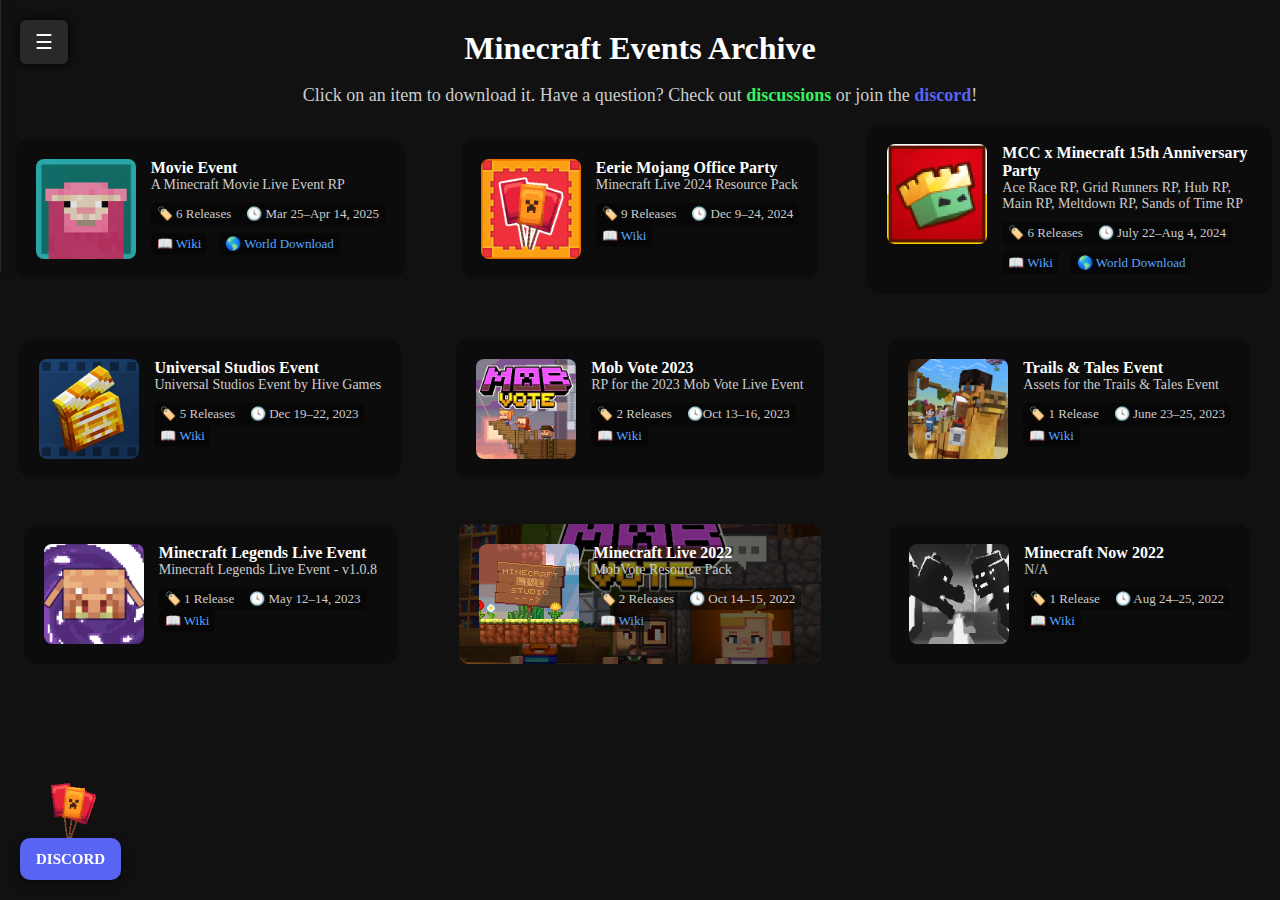
<file: event-packs.html>
<!DOCTYPE html>
<html>
  <head>
    <link rel="icon" href="event-packs.ico" type="image/x-icon" />
    <meta property="og:title" content="Minecraft Events Archive" />
    <meta name="description" content="An Archive of every MCBE Event Server, All Packs, Some Worlds." />
    <meta property="og:description" content="An Archive of every MCBE Event Server, All Packs, Some Worlds." />
    <meta property="twitter:description" content="An Archive of every MCBE Event Server, All Packs, Some Worlds." />
    <meta property="theme-color" content="#181818" />
    <meta name="twitter:card" content="summary_large_image" />
    <meta
      name="twitter:image"
      content="https://raw.githubusercontent.com/BehaviorPack/AMCM-Event-Server-Download/main/static/packs/MN22.png"
    />
    <meta
      property="og:image"
      content="https://raw.githubusercontent.com/BehaviorPack/AMCM-Event-Server-Download/main/static/packs/MN22.png"
    />
    <meta property="og:image:width" content="500" />
    <meta property="og:image:height" content="500" />
    <meta name="keywords" content="Minecraft, Bedrock, Marketplace, Buttons, Pixel Art" />
    <link rel="canonical" href="https://github.com/BehaviorPack/AMCM-Event-Server-Download/event-packs.html" />
    <meta name="viewport" content="width=device-width, initial-scale=1.0" />
    <meta charset="UTF-8" />
    <title>Minecraft Events Archive</title>
  </head>
  <body>
    <h1 class="fancy-title-container">
      <span class="fancy-title">Minecraft Events Archive</span>
    </h1>
    <p style="text-align: center; font-size: 18px; color: #cccccc">
      Click on an item to download it. Have a question? Check out

      <a
        href="https://github.com/BehaviorPack/AMCM-Event-Server-Download/discussions/categories/general"
        target="_blank"
        style="color: #38ef60; text-decoration: none; font-weight: bold"
      >
        discussions</a
      >
      or join the

      <a
        href="https://discord.com/invite/ARbse5mKZ8"
        target="_blank"
        style="color: #5865f4; text-decoration: none; font-weight: bold"
      >
        discord</a
      >!
    </p>
    <div class="grid-container">
      <div
        class="grid-item"
        style="
          position: relative;
          background-image: url('https://www.minecraft.net/content/dam/minecraftnet/community/events/cy2025/sandstorm/A%20Minecraft%20Movie%20Live%20Event%20Screenshot%202.jpg');
          background-size: cover;
          background-position: center;
          padding: 20px;
          color: white;
        "
      >
        <img
          src="static/packs/AMMLE.png"
          class="pack-thumbnail"
          alt="Pack Icon"
          style="position: relative; z-index: 1"
        />
        <div class="pack-item" style="position: relative; z-index: 1">
          <div class="pack-name">
            <a
              href="https://github.com/BehaviorPack/AMCM-Event-Server-Download/raw/refs/heads/main/files/AMCM.Live.Event.RP.mcpack"
              target="_blank"
            >
              <strong>Movie Event</strong>
            </a>
          </div>
          <div class="pack-desc">A Minecraft Movie Live Event RP</div>
          <div class="pack-meta" style="background-color: rgba(0, 0, 0, 0.4); padding: 3px 6px; border-radius: 4px">
            <span>🏷️ 6 Releases</span>
            <span>🕓 Mar 25–Apr 14, 2025</span>
          </div>
          <div class="pack-links">
            <div class="pack-wiki">
              <a href="https://minecraft.wiki/w/A_Minecraft_Movie_Live_Event" target="_blank">📖 Wiki</a>
            </div>
            <div class="pack-world">
              <a href="mcc.html" target="_blank">🌎 World Download</a>
            </div>
          </div>
        </div>
        <div
          style="
            position: absolute;
            top: 0;
            left: 0;
            right: 0;
            bottom: 0;
            background-color: rgba(0, 0, 0, 0.5);
            z-index: 0;
            border-radius: 12px; /* <-- adds the rounded corners */
          "
        ></div>
      </div>

      <div
        class="grid-item"
        style="
          position: relative;
          background-image: url('https://minecraft.wiki/images/Eerie_event.png?8da01');
          background-size: cover;
          background-position: center;
          padding: 20px;
          color: white;
        "
      >
        <img
          src="static/packs/EMOP.png"
          class="pack-thumbnail"
          alt="Pack Icon"
          style="position: relative; z-index: 1"
        />
        <div class="pack-item" style="position: relative; z-index: 1">
          <div class="pack-name">
            <a
              href="https://github.com/BehaviorPack/AMCM-Event-Server-Download/raw/refs/heads/main/files/AMCM.Live.Event.RP.mcpack"
              target="_blank"
            >
              <strong>Eerie Mojang Office Party</strong>
            </a>
          </div>
          <div class="pack-desc">Minecraft Live 2024 Resource Pack</div>
          <div class="pack-meta" style="background-color: rgba(0, 0, 0, 0.4); padding: 3px 6px; border-radius: 4px">
            <span>🏷️ 9 Releases</span>
            <span>🕓 Dec 9–24, 2024</span>
          </div>
          <div class="pack-wiki">
            <a href="https://minecraft.wiki/w/Eerie_Mojang_Office_Party" target="_blank">📖 Wiki</a>
          </div>
        </div>
        <div
          style="
            position: absolute;
            top: 0;
            left: 0;
            right: 0;
            bottom: 0;
            background-color: rgba(0, 0, 0, 0.5);
            z-index: 0;
            border-radius: 12px; /* <-- adds the rounded corners */
          "
        ></div>
      </div>

      <div
        class="grid-item"
        style="
          position: relative;
          background-image: url('https://minecraft.wiki/images/Minecraft_%26_MC_Championship_partner_together_for_MCC%21.jpeg?52957');
          background-size: cover;
          background-position: center;
          padding: 20px;
          color: white;
        "
      >
        <img src="static/packs/MCC.png" class="pack-thumbnail" alt="Pack Icon" style="position: relative; z-index: 1" />
        <div class="pack-item" style="position: relative; z-index: 1">
          <div class="pack-name">
            <a
              href="https://github.com/BehaviorPack/AMCM-Event-Server-Download/raw/refs/heads/main/files/AMCM.Live.Event.RP.mcpack"
              target="_blank"
            >
              <strong>MCC x Minecraft 15th Anniversary Party</strong>
            </a>
          </div>
          <div class="pack-desc">
            Ace Race RP, Grid Runners RP, Hub RP, <br />Main RP, Meltdown RP, Sands of Time RP
          </div>
          <div class="pack-meta" style="background-color: rgba(0, 0, 0, 0.4); padding: 3px 6px; border-radius: 4px">
            <span>🏷️ 6 Releases</span>
            <span>🕓 July 22–Aug 4, 2024</span>
          </div>
          <div class="pack-links">
            <div class="pack-wiki">
              <a href="https://minecraft.wiki/w/MCC_x_Minecraft_15th_Anniversary_Party" target="_blank">📖 Wiki</a>
            </div>
            <div class="pack-world">
              <a href="mcc.html" target="_blank">🌎 World Download</a>
            </div>
          </div>
        </div>
        <div
          style="
            position: absolute;
            top: 0;
            left: 0;
            right: 0;
            bottom: 0;
            background-color: rgba(0, 0, 0, 0.5);
            z-index: 0;
            border-radius: 12px; /* <-- adds the rounded corners */
          "
        ></div>
      </div>

      <div
        class="grid-item"
        style="
          position: relative;
          background-image: url('https://minecraft.wiki/images/Banner_universal_body.png?47139&format=original');
          background-size: cover;
          background-position: center;
          padding: 20px;
          color: white;
        "
      >
        <img src="static/packs/USE.png" class="pack-thumbnail" alt="Pack Icon" style="position: relative; z-index: 1" />
        <div class="pack-item" style="position: relative; z-index: 1">
          <div class="pack-name">
            <a
              href="https://github.com/BehaviorPack/AMCM-Event-Server-Download/raw/refs/heads/main/files/AMCM.Live.Event.RP.mcpack"
              target="_blank"
            >
              <strong>Universal Studios Event</strong>
            </a>
          </div>
          <div class="pack-desc">Universal Studios Event by Hive Games</div>
          <div class="pack-meta" style="background-color: rgba(0, 0, 0, 0.4); padding: 3px 6px; border-radius: 4px">
            <span>🏷️ 5 Releases</span>
            <span>🕓 Dec 19–22, 2023</span>
          </div>
          <div class="pack-wiki">
            <a href="https://minecraft.wiki/w/Universal_Studios_Event" target="_blank">📖 Wiki</a>
          </div>
        </div>
        <div
          style="
            position: absolute;
            top: 0;
            left: 0;
            right: 0;
            bottom: 0;
            background-color: rgba(0, 0, 0, 0.5);
            z-index: 0;
            border-radius: 12px; /* <-- adds the rounded corners */
          "
        ></div>
      </div>

      <div
        class="grid-item"
        style="
          position: relative;
          background-image: url('https://pbs.twimg.com/media/F74kulZa4AA3IPq?format=jpg&name=small');
          background-size: cover;
          background-position: center;
          padding: 20px;
          color: white;
        "
      >
        <img
          src="static/packs/MV23.png"
          class="pack-thumbnail"
          alt="Pack Icon"
          style="position: relative; z-index: 1"
        />
        <div class="pack-item" style="position: relative; z-index: 1">
          <div class="pack-name">
            <a
              href="https://github.com/BehaviorPack/AMCM-Event-Server-Download/raw/refs/heads/main/files/AMCM.Live.Event.RP.mcpack"
              target="_blank"
            >
              <strong>Mob Vote 2023</strong>
            </a>
          </div>
          <div class="pack-desc">RP for the 2023 Mob Vote Live Event</div>
          <div class="pack-meta" style="background-color: rgba(0, 0, 0, 0.4); padding: 3px 6px; border-radius: 4px">
            <span>🏷️ 2 Releases</span>
            <span>🕓Oct 13–16, 2023</span>
          </div>
          <div class="pack-wiki">
            <a href="https://minecraft.wiki/w/2023_Mob_Vote_Event" target="_blank">📖 Wiki</a>
          </div>
        </div>
        <div
          style="
            position: absolute;
            top: 0;
            left: 0;
            right: 0;
            bottom: 0;
            background-color: rgba(0, 0, 0, 0.5);
            z-index: 0;
            border-radius: 12px; /* <-- adds the rounded corners */
          "
        ></div>
      </div>

      <div
        class="grid-item"
        style="
          position: relative;
          background-image: url('https://minecraft.wiki/images/Trails_%26_Tales_Event_banner.jpg?a8137&format=original');
          background-size: cover;
          background-position: center;
          padding: 20px;
          color: white;
        "
      >
        <img
          src="static/packs/T&TE.png"
          class="pack-thumbnail"
          alt="Pack Icon"
          style="position: relative; z-index: 1"
        />
        <div class="pack-item" style="position: relative; z-index: 1">
          <div class="pack-name">
            <a
              href="https://github.com/BehaviorPack/AMCM-Event-Server-Download/raw/refs/heads/main/files/AMCM.Live.Event.RP.mcpack"
              target="_blank"
            >
              <strong>Trails & Tales Event</strong>
            </a>
          </div>
          <div class="pack-desc">Assets for the Trails & Tales Event</div>
          <div class="pack-meta" style="background-color: rgba(0, 0, 0, 0.4); padding: 3px 6px; border-radius: 4px">
            <span>🏷️ 1 Release</span>
            <span>🕓 June 23–25, 2023</span>
          </div>
          <div class="pack-wiki">
            <a href="https://minecraft.wiki/w/Trails_%26_Tales_Event" target="_blank">📖 Wiki</a>
          </div>
        </div>
        <div
          style="
            position: absolute;
            top: 0;
            left: 0;
            right: 0;
            bottom: 0;
            background-color: rgba(0, 0, 0, 0.5);
            z-index: 0;
            border-radius: 12px; /* <-- adds the rounded corners */
          "
        ></div>
      </div>

      <div
        class="grid-item"
        style="
          position: relative;
          background-image: url('https://www.minecraft.net/content/dam/minecraftnet/games/badger/key-art/Legends%20Live%20Event%201170x500.jpg');
          background-size: cover;
          background-position: center;
          padding: 20px;
          color: white;
        "
      >
        <img
          src="static/packs/MLLE.png"
          class="pack-thumbnail"
          alt="Pack Icon"
          style="position: relative; z-index: 1"
        />
        <div class="pack-item" style="position: relative; z-index: 1">
          <div class="pack-name">
            <a
              href="https://github.com/BehaviorPack/AMCM-Event-Server-Download/raw/refs/heads/main/files/AMCM.Live.Event.RP.mcpack"
              target="_blank"
            >
              <strong>Minecraft Legends Live Event</strong>
            </a>
          </div>
          <div class="pack-desc">Minecraft Legends Live Event - v1.0.8</div>
          <div class="pack-meta" style="background-color: rgba(0, 0, 0, 0.4); padding: 3px 6px; border-radius: 4px">
            <span>🏷️ 1 Release</span>
            <span>🕓 May 12–14, 2023</span>
          </div>
          <div class="pack-wiki">
            <a href="https://minecraft.wiki/w/Minecraft_Legends_Live_Event" target="_blank">📖 Wiki</a>
          </div>
        </div>
        <div
          style="
            position: absolute;
            top: 0;
            left: 0;
            right: 0;
            bottom: 0;
            background-color: rgba(0, 0, 0, 0.5);
            z-index: 0;
            border-radius: 12px; /* <-- adds the rounded corners */
          "
        ></div>
      </div>

      <div
        class="grid-item"
        style="
          position: relative;
          background-image: url('static/packs/MV22.png');
          background-size: cover;
          background-position: center;
          padding: 20px;
          color: white;
        "
      >
        <img
          src="static/packs/ML22.png"
          class="pack-thumbnail"
          alt="Pack Icon"
          style="position: relative; z-index: 1"
        />
        <div class="pack-item" style="position: relative; z-index: 1">
          <div class="pack-name">
            <a
              href="https://github.com/BehaviorPack/AMCM-Event-Server-Download/raw/refs/heads/main/files/AMCM.Live.Event.RP.mcpack"
              target="_blank"
            >
              <strong>Minecraft Live 2022</strong>
            </a>
          </div>
          <div class="pack-desc">MobVote Resource Pack</div>
          <div class="pack-meta" style="background-color: rgba(0, 0, 0, 0.4); padding: 3px 6px; border-radius: 4px">
            <span>🏷️ 2 Releases</span>
            <span>🕓 Oct 14–15, 2022</span>
          </div>
          <div class="pack-wiki">
            <a href="https://minecraft.wiki/w/2022_Mob_Vote_Event" target="_blank">📖 Wiki</a>
          </div>
        </div>
        <div
          style="
            position: absolute;
            top: 0;
            left: 0;
            right: 0;
            bottom: 0;
            background-color: rgba(0, 0, 0, 0.5);
            z-index: 0;
            border-radius: 12px; /* <-- adds the rounded corners */
          "
        ></div>
      </div>

      <div
        class="grid-item"
        style="
          position: relative;
          background-image: url('https://www.minecraft.net/content/dam/minecraftnet/games/minecraft/logos/Minecraft_Now_002.jpg');
          background-size: cover;
          background-position: center;
          padding: 20px;
          color: white;
        "
      >
        <img
          src="static/packs/MN22.png"
          class="pack-thumbnail"
          alt="Pack Icon"
          style="position: relative; z-index: 1"
        />
        <div class="pack-item" style="position: relative; z-index: 1">
          <div class="pack-name">
            <a
              href="https://github.com/BehaviorPack/AMCM-Event-Server-Download/raw/refs/heads/main/files/AMCM.Live.Event.RP.mcpack"
              target="_blank"
            >
              <strong>Minecraft Now 2022</strong>
            </a>
          </div>
          <div class="pack-desc">N/A</div>
          <div class="pack-meta" style="background-color: rgba(0, 0, 0, 0.4); padding: 3px 6px; border-radius: 4px">
            <span>🏷️ 1 Release</span>
            <span>🕓 Aug 24–25, 2022</span>
          </div>
          <div class="pack-wiki">
            <a href="https://minecraft.wiki/w/2022_Boss_Vote_Event" target="_blank">📖 Wiki</a>
          </div>
        </div>
        <div
          style="
            position: absolute;
            top: 0;
            left: 0;
            right: 0;
            bottom: 0;
            background-color: rgba(0, 0, 0, 0.5);
            z-index: 0;
            border-radius: 12px; /* <-- adds the rounded corners */
          "
        ></div>
      </div>
    </div>
    <!-- Sidebar -->
    <div id="sidebar" class="sidebar">
      <a href="https://archive.org/details/a-minecraft-movie-event-world-captures">Archive.org</a>
      <a href="https://discord.com/invite/ARbse5mKZ8">Discord</a>
      <a href="index.html">Home</a>
      <a href="https://behaviorpack.github.io/Bedrock-Marketplace-Buttons/">Marketplace Buttons</a>
    </div>

    <!-- Sidebar toggle button -->
    <span class="openbtn" onclick="openSidebar()">&#9776;</span>

    <script>
      const sidebar = document.getElementById("sidebar");
      const toggleButton = document.querySelector(".openbtn");

      function toggleSidebar() {
        const isOpen = sidebar.style.width === "250px";
        if (isOpen) {
          sidebar.style.width = "0";
          document.removeEventListener("click", handleClickOutside);
        } else {
          sidebar.style.width = "250px";
          document.addEventListener("click", handleClickOutside);
        }
      }

      function handleClickOutside(e) {
        if (!sidebar.contains(e.target) && !toggleButton.contains(e.target)) {
          sidebar.style.width = "0";
          document.removeEventListener("click", handleClickOutside);
        }
      }

      toggleButton.addEventListener("click", toggleSidebar);
    </script>

    <a href="https://discord.gg/ARbse5mKZ8" class="discord-float-button" target="_blank">
      <img src="static/packs/eerie_badge.gif" alt="Discord Event" />
      <span>DISCORD</span>
    </a>
  </body>
</html>
<style>
  @import url("static/packs.css");
  .sidebar {
    width: 0;
    position: fixed;
    z-index: 1000;
    top: 0;
    left: 0;
    background: rgba(17, 17, 17, 0.85);
    backdrop-filter: blur(10px);
    -webkit-backdrop-filter: blur(10px);
    box-shadow: 2px 0 12px rgba(0, 0, 0, 0.5);
    overflow-x: hidden;
    transition: width 0.4s ease;
    padding-top: 70px;
    border-right: 1px solid rgba(255, 255, 255, 0.1);
    border-bottom: 1px solid rgba(255, 255, 255, 0.1);
  }

  .sidebar a {
    padding: 12px 24px;
    text-decoration: none;
    font-size: 18px;
    color: #dddddd;
    display: block;
    transition: all 0.2s ease;
  }

  .sidebar a:hover {
    background-color: rgba(255, 255, 255, 0.1);
    color: #ffffff;
    padding-left: 32px;
  }

  .closebtn {
    position: absolute;
    top: 20px;
    right: 20px;
    font-size: 36px;
    color: white;
    cursor: pointer;
  }

  .openbtn {
    font-size: 20px;
    cursor: pointer;
    color: white;
    padding: 10px 15px;
    border: none;
    position: fixed;
    top: 20px;
    left: 20px;
    z-index: 1001;
    border-radius: 6px;
    box-shadow: 0 0 8px rgb(0 0 0);
    background-color: rgba(255, 255, 255, 0.1);
  }
</style>
</file>
